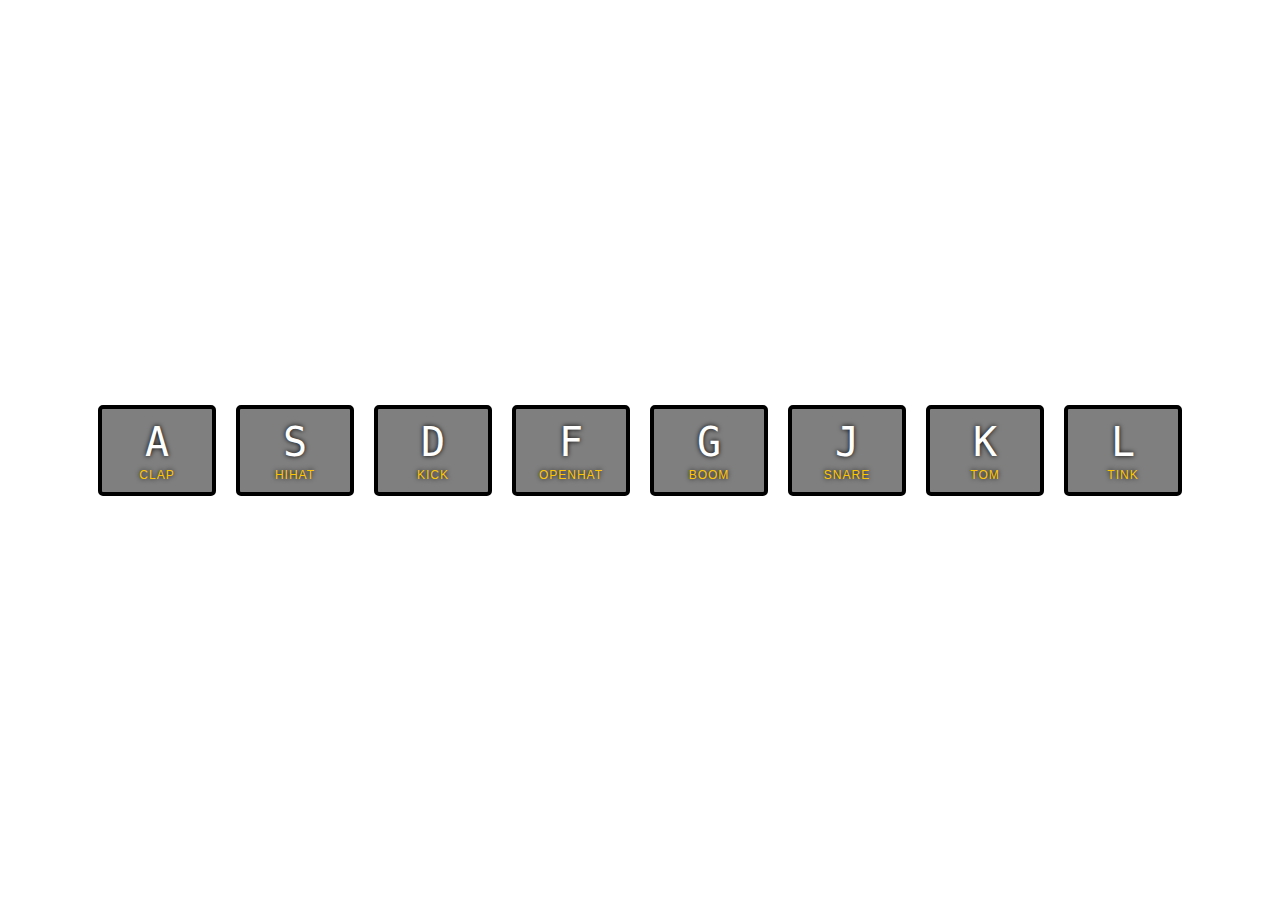
<file: 01 - Javascript Drum kit/index.html>
<!DOCTYPE html>
<html lang="en">

<head>
    <meta charset="UTF-8">
    <meta name="viewport" content="width=device-width, initial-scale=1.0">
    <meta http-equiv="X-UA-Compatible" content="ie=edge">
    <title>Javascript Drum Kit</title>
    <link rel="stylesheet" href="./style.css">
</head>

<body>

    <!-- kbd 标签用于表示用户输入的标签 -->
    <div class="keys">
        <div data-key="65" class="key">
            <kbd>A</kbd>
            <span class="sound">clap</span>
        </div>
        <div data-key="83" class="key">
            <kbd>S</kbd>
            <span class="sound">hihat</span>
        </div>
        <div data-key="68" class="key">
            <kbd>D</kbd>
            <span class="sound">kick</span>
        </div>
        <div data-key="70" class="key">
            <kbd>F</kbd>
            <span class="sound">openhat</span>
        </div>
        <div data-key="71" class="key">
            <kbd>G</kbd>
            <span class="sound">boom</span>
        </div>
        <div data-key="74" class="key">
            <kbd>J</kbd>
            <span class="sound">snare</span>
        </div>
        <div data-key="75" class="key">
            <kbd>K</kbd>
            <span class="sound">tom</span>
        </div>
        <div data-key="76" class="key">
            <kbd>L</kbd>
            <span class="sound">tink</span>
        </div>
    </div>

    <!-- audio html5 音频标签，可用js控制 audio 对象 -->
    <audio data-key="65" src="sounds/clap.wav"></audio>
    <audio data-key="83" src="sounds/hihat.wav"></audio>
    <audio data-key="68" src="sounds/kick.wav"></audio>
    <audio data-key="70" src="sounds/openhat.wav"></audio>
    <audio data-key="71" src="sounds/boom.wav"></audio>
    <audio data-key="72" src="sounds/ride.wav"></audio>
    <audio data-key="74" src="sounds/snare.wav"></audio>
    <audio data-key="75" src="sounds/tom.wav"></audio>
    <audio data-key="76" src="sounds/tink.wav"></audio>


    <script>
        function playSound(e) {
            // `${param}` ES6模板字符串
            const audio = document.querySelector(`audio[data-key="${e.keyCode}"]`);
            const key = document.querySelector(`.key[data-key="${e.keyCode}"]`);
            if (!audio) return;
            audio.currentTime = 0; // 重置播放
            audio.play();
            key.classList.add('playing');
        }

        function removeTransition(e) {
            if (e.propertyName !== 'transform') return; // 判断是否为transform过渡
            this.classList.remove('playing');
        }

        const keys = document.querySelectorAll('.key');
        keys.forEach(key => key.addEventListener('transitionend', removeTransition));
        window.addEventListener('keydown', playSound);
    </script>

</body>

</html>
</file>
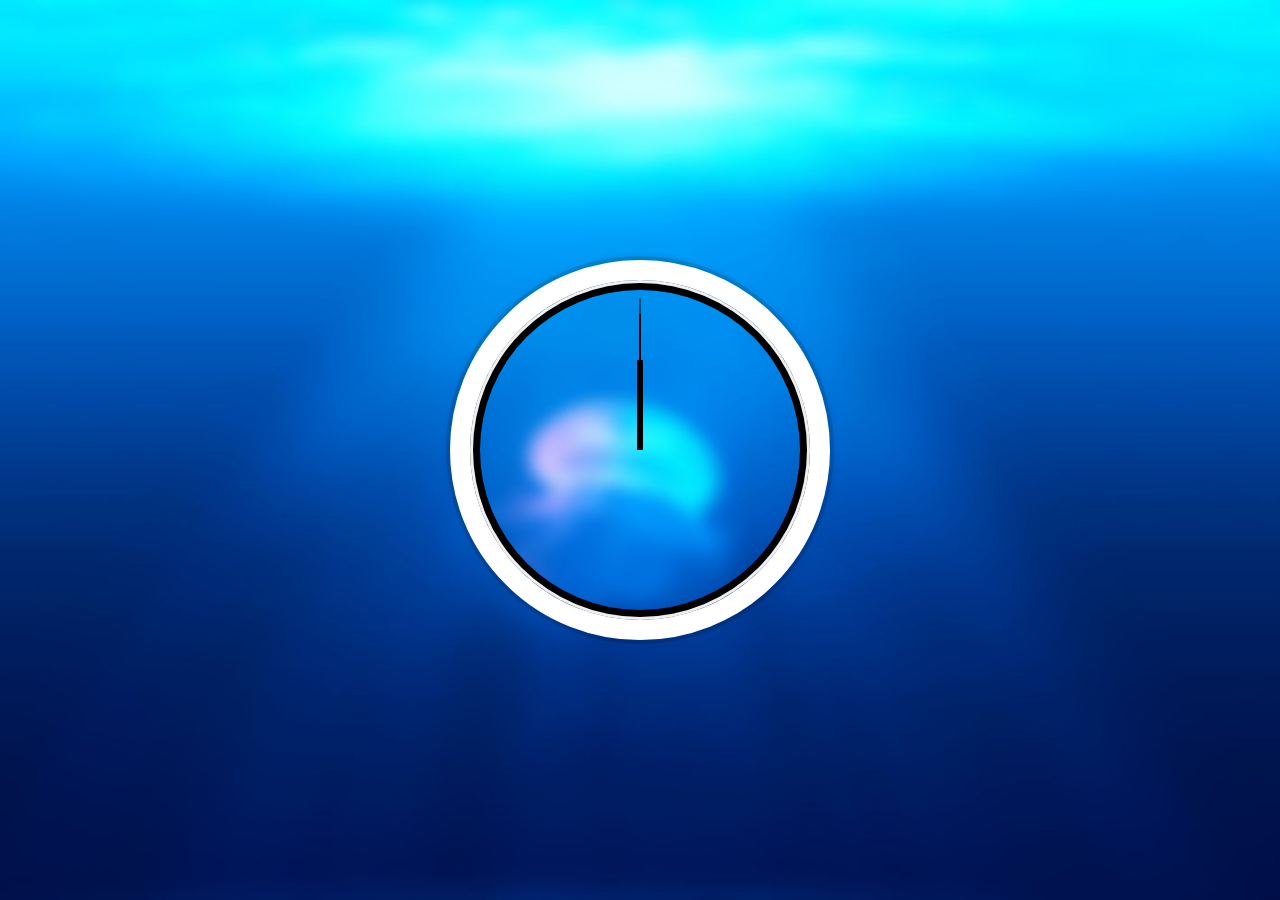
<file: 02 - CSS + JS Clock/index.html>
<!DOCTYPE html>
<html lang="en">

<head>
    <meta charset="UTF-8">
    <title>JS + CSS Clock</title>
</head>

<body>
    <div class="clock">
        <div class="clock-face">
            <div class="hand hour-hand"></div>
            <div class="hand min-hand"></div>
            <div class="hand second-hand"></div>
        </div>
    </div>
    <style>
    html,
    body {
        margin: 0;
        padding: 0;
    }

    html {
        height: 100%;
        background: #018d2d url(bg.jpg);
        background-size: cover;
        background-position: center;
        font-family: 'helvetica neue';
        text-align: center;
        font-size: 10px;
    }

    body {
        font-size: 2rem;
        display: flex;
        flex: 1;
        min-height: 100vh;
        align-items: center;
    }

    .clock {
        width: 30rem;
        height: 30rem;
        border: 20px solid white;
        border-radius: 50%;
        margin: 0 auto;
        position: relative;
        padding: 2rem;
        box-shadow: 0 0 0 4px rgba(0, 0, 0, .1), inset 0 0 0 3px #efefef, inset 0 0 0 10px black, 0 0 10px rgba(0, 0, 0, .2);
    }

    .clock-face {
        position: relative;
        width: 100%;
        height: 100%;
        transform: translateY(-3px);
    }

    .hand {
        width: 50%;
        height: 6px;
        background: black;
        position: absolute;
        top: 50%;
        transform-origin: 100%;
        transform: rotate(90deg);
        transition: all 0.05s;
        transition-timing-function: cubic-bezier(0.1, 2.7, 0.57, 1);
    }

    .hour-hand {
        width: 30%;
        left: 20%
    }

    .min-hand {
        height: 2px;
        margin-top: 0.5px;
        width: 45%;
        left: 5%
    }

    .second-hand {
        height: 1px;
        margin-top: 1px;
        width: 50%;
    }
    </style>
    <script>
    const secondHand = document.querySelector('.second-hand');
    const minsHand = document.querySelector('.min-hand');
    const hourHand = document.querySelector('.hour-hand');

    function setDate() {
        const now = new Date();

        const seconds = now.getSeconds();
        const secondsDegress = ((seconds / 60) * 360) + 90;
        secondHand.style.transform = `rotate(${secondsDegress}deg)`;

        const mins = now.getMinutes();
        const minsDegrees = ((mins / 60 + seconds / (60 * 60)) * 360) + 90;
        minsHand.style.transform = `rotate(${minsDegrees}deg)`;

        const hour = now.getHours();
        const hourDegrees = ((hour / 12 + mins / 720 + seconds / (12 * 60 * 60)) * 360) + 90;
        hourHand.style.transform = `rotate(${hourDegrees}deg)`;
    }

    setInterval(setDate, 1000);

    setDate;
    </script>
</body>

</html>
</file>
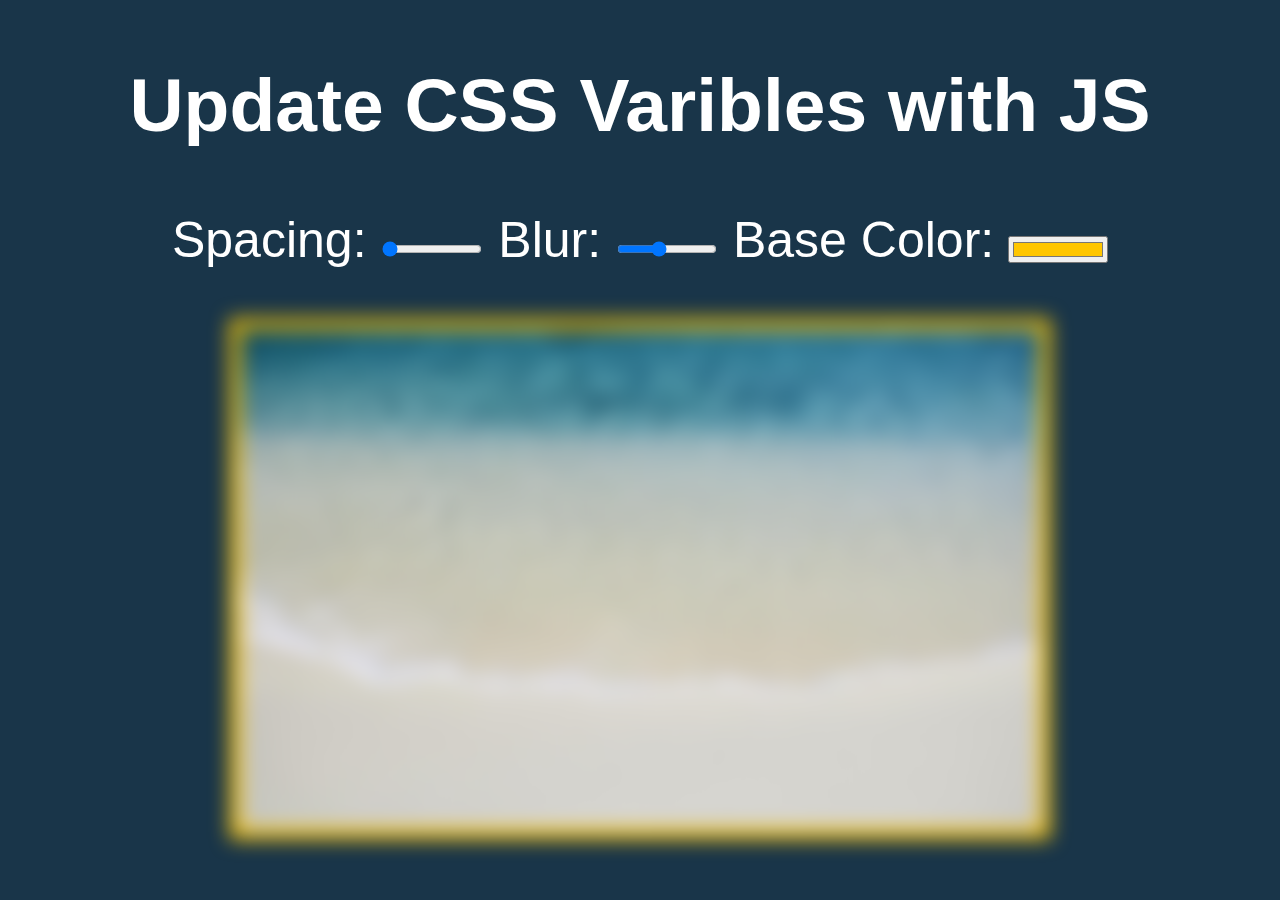
<file: 03 - CSS Variables/index.html>
<!doctype html>
<html lang="en">

    <head>
        <meta charset="UTF-8" />
        <title>Scoped CSS Variables and JS</title>
    </head>

    <body>
        <h2>Update CSS Varibles with <span class="h1">JS</span></h2>

        <div class="controls">
            <label for="spacing">Spacing: </label>
            <input type="range" name="spacing" value="10" min="10" max="200" data-sizing="px">

            <label for="blur">Blur: </label>
            <input type="range" name="blur" value="10" min="0" max="25" data-sizing="px">

            <label for="base">Base Color: </label>
            <input type="color" name="base" value="#ffc600">
        </div>

        <img src="effect.jpg">

        <style>
            :root {
                --base: #ffc600;
                --spacing: 10px;
                --blur: 10px;
            }
            
            img {
                /* 引用变量 */
                padding: var(--spacing);
                background: var(--base);
                filter: blur(var(--blur));
            }
            
            body {
                text-align: center;
            }
            
            body {
                background: #193549;
                color: white;
                font-family: 'helvetica nenu', sans-serif;
                font-weight: 100;
                font-size: 50px;
            }
            
            .controls {
                margin-bottom: 50px;
            }
            
            input {
                width: 100px;
            }
        </style>

        <script>
            const inputs = document.querySelectorAll('.controls input');

            function handleUpdate() {
                const suffix = this.dataset.sizing || '';
                document.documentElement.style.setProperty(`--${this.name}`, this.value + suffix);
            }

            inputs.forEach(input => input.addEventListener('change', handleUpdate));
            inputs.forEach(input => input.addEventListener('mousemove', handleUpdate));
        </script>
    </body>

</html>
</file>
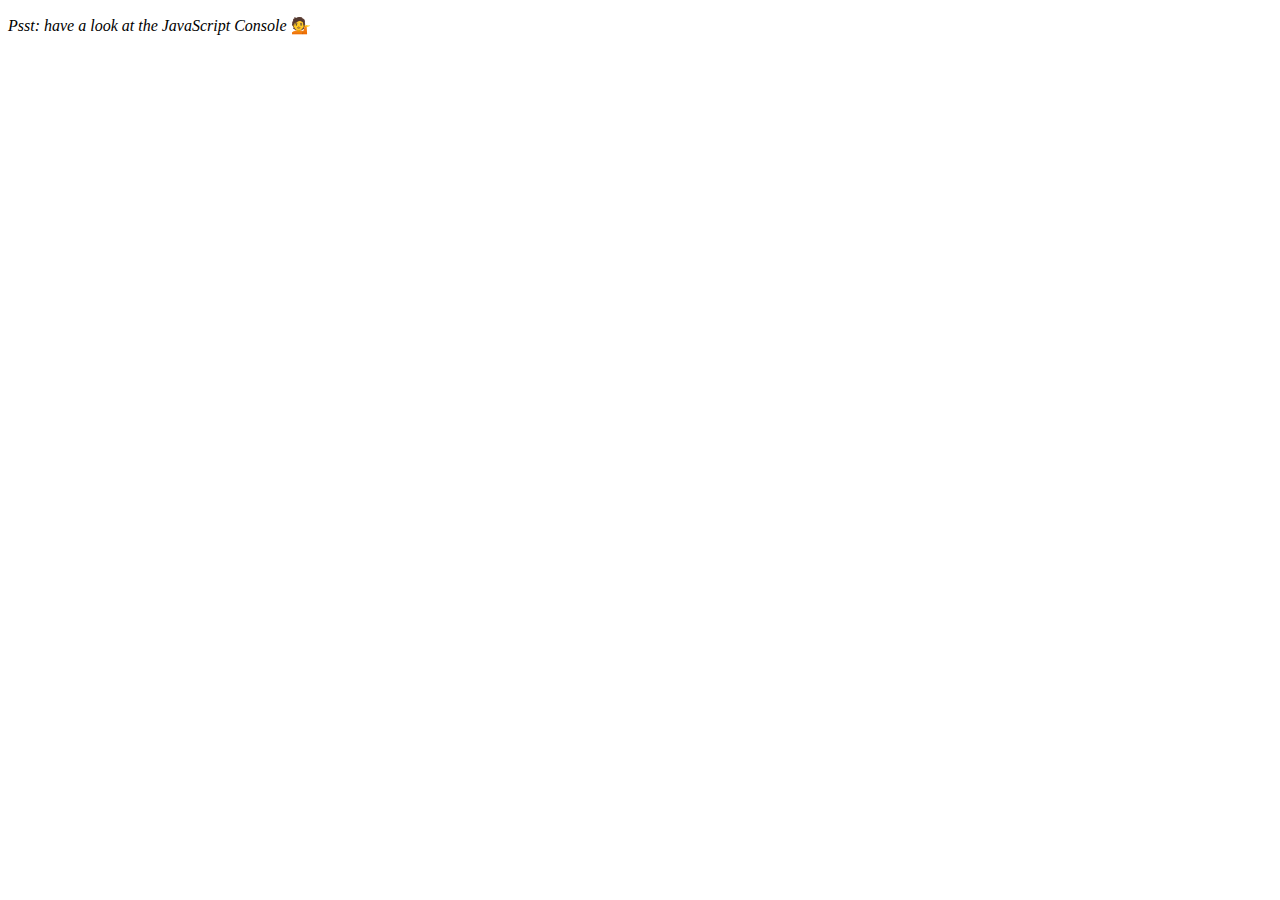
<file: 04 - Array Cardio Day 1/index.html>
<!doctype html>
<html lang="en">

<head>
    <meta charset="UTF-8" />
    <title>Array Cardio 💪</title>
</head>

<body>
    <p><em>Psst: have a look at the JavaScript Console</em> 💁 </p>

    <script>
        // Get your shorts on - this is an array workout!
        // ## Array Cardio Day 1

        // Some data we can work with

        const inventors = [
            {"first":"Albert","last":"Einstein","year":1879,"passed":1955},
            {"first":"Isaac","last":"Newton","year":1643,"passed":1727},
            {"first":"Galileo","last":"Galilei","year":1564,"passed":1642},
            {"first":"Marie","last":"Curie","year":1867,"passed":1934},
            {"first":"Johannes","last":"Kepler","year":1571,"passed":1630},
            {"first":"Nicolaus","last":"Copernicus","year":1473,"passed":1543},
            {"first":"Max","last":"Planck","year":1858,"passed":1947},
            {"first":"Katherine","last":"Blodgett","year":1898,"passed":1979},
            {"first":"Ada","last":"Lovelace","year":1815,"passed":1852},
            {"first":"Sarah E.","last":"Goode","year":1855,"passed":1905},
            {"first":"Lise","last":"Meitner","year":1878,"passed":1968},
            {"first":"Hanna","last":"Hammarström","year":1829,"passed":1909}
        ];

        const people = ['Beck, Glenn', 'Becker, Carl', 'Beckett, Samuel', 'Beddoes, Mick', 'Beecher, Henry', 'Beethoven, Ludwig', 'Begin, Menachem', 'Belloc, Hilaire', 'Bellow, Saul', 'Benchley, Robert', 'Benenson, Peter', 'Ben-Gurion, David', 'Benjamin, Walter', 'Benn, Tony', 'Bennington, Chester', 'Benson, Leana', 'Bent, Silas', 'Bentsen, Lloyd', 'Berger, Ric', 'Bergman, Ingmar', 'Berio, Luciano', 'Berle, Milton', 'Berlin, Irving', 'Berne, Eric', 'Bernhard, Sandra', 'Berra, Yogi', 'Berry, Halle', 'Berry, Wendell', 'Bethea, Erin', 'Bevan, Aneurin', 'Bevel, Ken', 'Biden, Joseph', 'Bierce, Ambrose', 'Biko, Steve', 'Billings, Josh', 'Biondo, Frank', 'Birrell, Augustine', 'Black Elk', 'Blair, Robert', 'Blair, Tony', 'Blake, William'];

        // Array.prototype.filter()
        // 1. Filter the list of inventors for those who were born in the 1500's

        const fifteen = inventors.filter(
            inventor => (inventor.year >= 1500 && inventor.year < 1600)
        );
        console.table(fifteen);

        // Array.prototype.map()
        // 2. Give us an array of the inventors' first and last names

        const fullNames = inventors.map(
            inventor => `${inventor.first} ${inventor.last}`
        );
        console.log(fullNames);

        // Array.prototype.sort()
        // 3. Sort the inventors by birthdate, oldest to youngest

        const orderer = inventors.sort(
            (a, b) => (a.year > b.year ? 1 : -1)
        );
        console.table(orderer);

        // Array.prototype.reduce()
        // 4. How many years did all the inventors live?

        // 初始值 0
        const totalYears = inventors.reduce(
            (total, inventor) => {
                return total + (inventor.passed - inventor.year);
            }, 0
        )
        console.log(totalYears);

        // 5. Sort the inventors by years lived

        const oldest = inventors.sort(function (a, b) {
            const lastInventor = a.passed - a.year;
            const nextInventor = b.passed - b.year;
            return lastInventor > nextInventor ? -1 : 1
        });
        console.table(oldest);

        // 6. create a list of Boulevards in Paris that contain 'de' anywhere in the name
        // https://en.wikipedia.org/wiki/Category:Boulevards_in_Paris


        // 7. sort Exercise
        // Sort the people alphabetically by last name

        const alpha = people.sort(
            (lastOne, nextOne) => {
                const [aLast, aFirst] = lastOne.split(', ');
                const [bLast, bFirst] = nextOne.split(', ');
                return aLast > bLast ? 1 : -1;
            }
        )
        console.log(alpha);


        // 8. Reduce Exercise
        // Sum up the instances of each of these

        // 算重复出现次数
        const data = ['car', 'car', 'truck', 'truck', 'bike', 'walk', 'car', 'van', 'bike', 'walk', 'car', 'van', 'car', 'truck' ];

        const transportation = data.reduce(function(obj, item){
            if(!obj[item]){
                obj[item] = 0;
            }
            obj[item] += 1;
            return obj;
        }, {});

        console.log(transportation);
        </script>
</body>

</html>
</file>
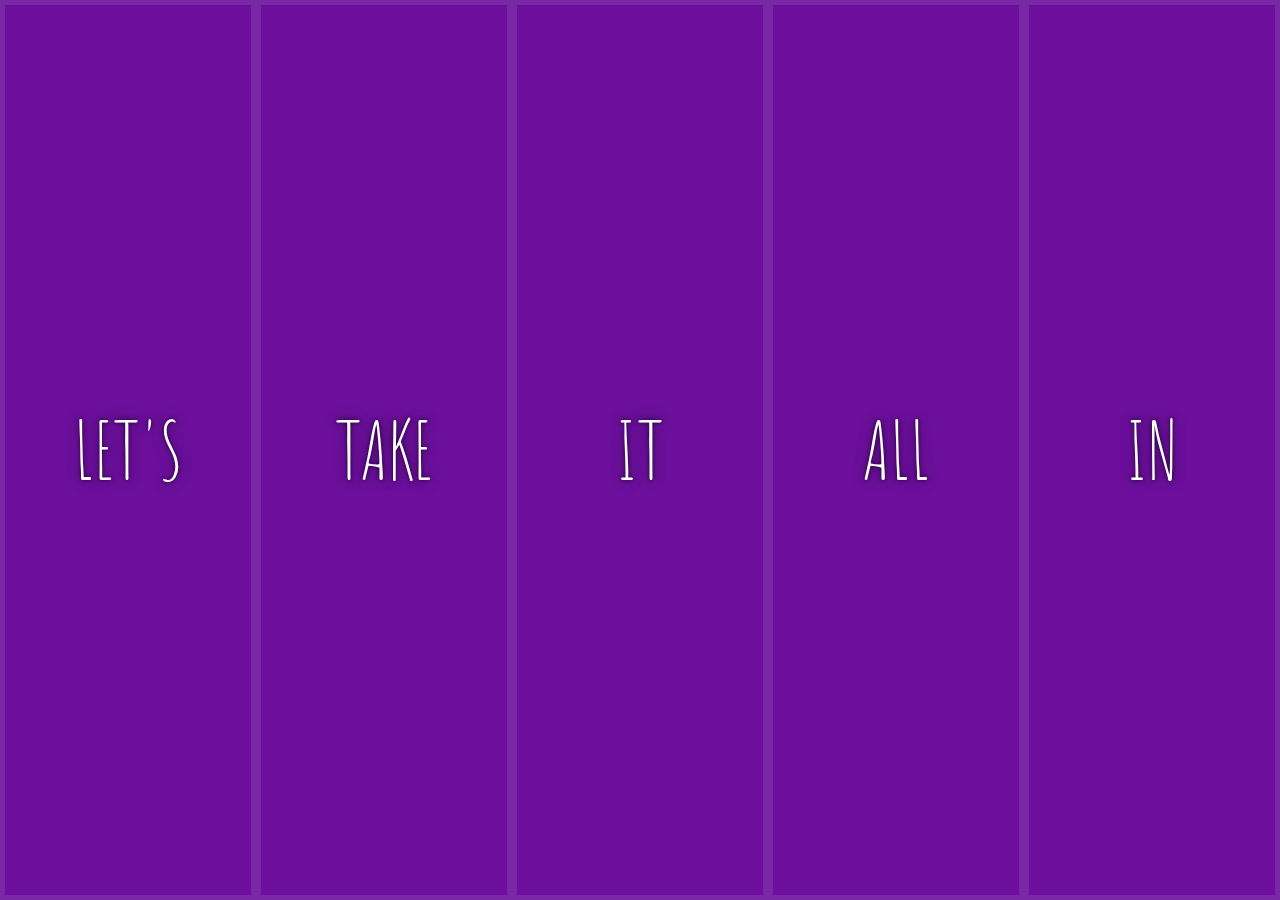
<file: 05 - Flex Panel Gallery/index.html>
<!DOCTYPE html>
<html lang="en">

<head>
    <meta charset="UTF-8">
    <title>Flex Panel Gallery</title>
    <link href='https://fonts.googleapis.com/css?family=Amatic+SC' rel='stylesheet' type='text/css'>
    <style type="text/css">
    html {
        /* 为元素设定的宽度和高度决定了元素的边框盒。 */
        box-sizing: border-box;
        background: #ffc600;
        font-family: 'helvetica neue';
        font-size: 20px;
        font-weight: 200;
    }

    body {
        margin: 0;
    }

    *,
    *:before,
    *:after {
        /* 继承父元素 box-sizing 属性值 */
        box-sizing: inherit;
    }

    .panels {
        /* 相对于视口的高度。视口被均分为100单位的vh */
        min-height: 100vh;
        overflow: hidden;
        display: flex;
    }

    .panel {
        background: #6b0f9c;
        box-shadow: inset 0 0 0 5px rgba(255, 255, 255, .1);
        color: #fff;
        text-align: center;
        /* flex 子项在纵轴的对齐方式 */
        align-items: center;
        /* Safari transitionend event.propertyName === flex */
        /* Chrome + FF transitionend event.propertyName === flex-grow */
        transition: font-size 0.7s cubic-bezier(0.61, -0.19, 0.7, -0.11), flex 0.7s cubic-bezier(0.61, -0.19, 0.7, -0.11), background 0.2s;
        font-size: 20px;
        background-size: cover;
        background-position: center;
        /* flex: 1 让所有弹性盒模型对象的子元素都有相同的长度，忽略它们内部的内容 */
        flex: 1;
        display: flex;
        /* 用于设置或检索弹性盒子元素在主轴（横轴）方向上的对齐方式
         * center 置于中心
        */
        justify-content: center;
        /* 该属性通过定义flex容器的主轴方向来决定felx子项在flex容器中的位置。这将决定flex需要如何进行排列 */
        /* 主轴与块轴方向作为默认的书写模式。即纵向从上往下排列（顶对齐） */
        flex-direction: column;
    }

    .panel_1 {
        background-image: url(https://source.unsplash.com/gYl-UtwNg_I/1500x1500);
    }

    .panel_2 {
        background-image: url(https://source.unsplash.com/1CD3fd8kHnE/1500x1500);
    }

    .panel_3 {
        background-image: url(https://images.unsplash.com/photo-1465188162913-8fb5709d6d57?ixlib=rb-0.3.5&q=80&fm=jpg&crop=faces&cs=tinysrgb&w=1500&h=1500&fit=crop&s=967e8a713a4e395260793fc8c802901d);
    }

    .panel_4 {
        background-image: url(https://source.unsplash.com/ITjiVXcwVng/1500x1500);
    }

    .panel_5 {
        background-image: url(https://source.unsplash.com/3MNzGlQM7qs/1500x1500);
    }

    .panel>* {
        margin: 0;
        width: 100%;
        transition: transform .5s;
        flex: 1 0 auto;
        display: flex;
        justify-content: center;
        align-items: center;
    }

    .panel>*:first-child {
        transform: translateY(-100%);
    }

    .panel.open-acitve>*:first-child {
        transform: translateY(0);
    }

    .panel>*:last-child {
        transform: translateY(100%);
    }

    .panel.open-acitve>*:last-child {
        transform: translateY(0);
    }

    .panel p {
        /* 控制文本大小写 */
        text-transform: uppercase;
        font-family: 'Amatic SC', cursive;
        text-shadow: 0 0 4px rgba(0, 0, 0, .72), 0 0 14px rgba(0, 0, 0, .45);
        font-size: 2em;
    }

    .panel p:nth-child(2) {
        font-size: 4em;
    }

    .panel.open {
        flex: 5;
        font-size: 40px;
    }

    .cta {
        color: #fff;
        text-decoration: none;
    }
    </style>
</head>

<body>
    <div class="panels">
        <div class="panel panel_1">
            <p>Hey</p>
            <p>Let's</p>
            <p>Dance</p>
        </div>
        <div class="panel panel_2">
            <p>Give</p>
            <p>Take</p>
            <p>Receive</p>
        </div>
        <div class="panel panel_3">
            <p>Experience</p>
            <p>It</p>
            <p>Today</p>
        </div>
        <div class="panel panel_4">
            <p>Give</p>
            <p>All</p>
            <p>Today</p>
        </div>
        <div class="panel panel_5">
            <p>Lift</p>
            <p>In</p>
            <p>Motion</p>
        </div>
    </div>


    <script>
        const  panels = document.querySelectorAll('.panel');

        function toggleOpen() {
            this.classList.toggle('open');
        }

        function toggleActive(e){
            console.log(e.propertyName);
            // 兼容写法
            if(e.propertyName.includes('flex')){
                this.classList.toggle('open-acitve');
            }
        }

        panels.forEach(panel => panel.addEventListener('click', toggleOpen));
        panels.forEach(panel => panel.addEventListener('transitionend', toggleActive));
    </script>
</body>

</html>
</file>
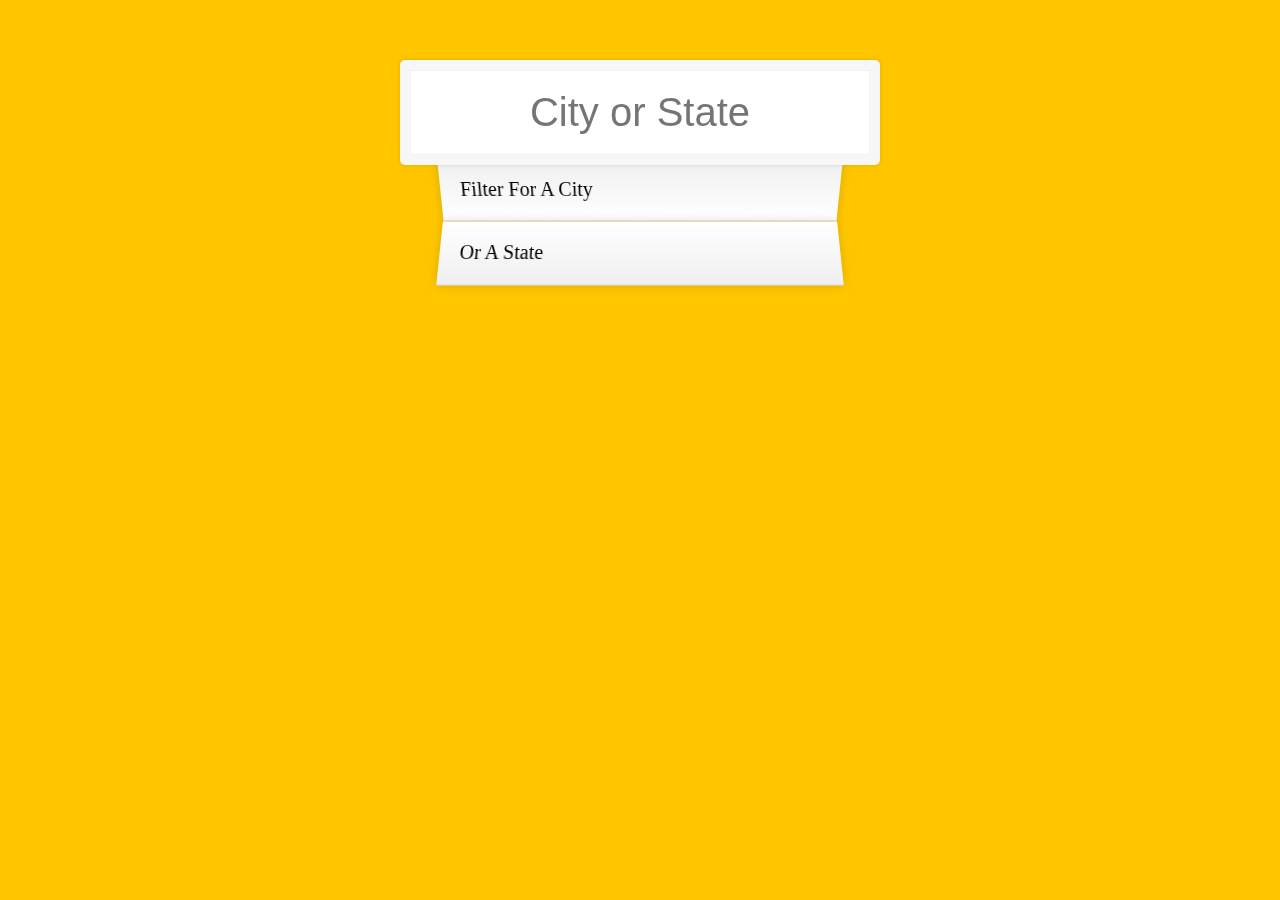
<file: 06 - Type Ahead/index.html>
<!DOCTYPE html>
<html lang="en">

<head>
    <meta charset="UTF-8">
    <title>Type Ahead</title>
    <link rel="stylesheet" href="./style.css">
</head>

<body>

    <form class="search-form">
        <input type="text" class="search" placeholder="City or State">
        <ul class="suggestions">
            <li>Filter for a city</li>
            <li>or a state</li>
        </ul>
    </form>

    <script>
        const endpoint = './cities.json';

        const cities = [];
        fetch(endpoint)
            .then(blob => blob.json())
            .then(data => cities.push(...data));

        function findMatches(wordToMatch, cities) {
            return cities.filter(place => {
                const regex = new RegExp(wordToMatch, 'gi');
                return place.city.match(regex) || place.state.match(regex);
            });
        }

        function numberWithCommas(x) {
            return x.toString().replace(/\B(?=(\d{3})+(?!\d))/g, ',');
        }

        function displayMatches() {
            const matchArray = findMatches(this.value, cities);
            const html = matchArray.map(place => {
                const regex = new RegExp(this.value, 'gi');
                const cityName = place.city.replace(regex, `<span class="hl">${this.value}</span>`);
                const stateName = place.state.replace(regex, `<span class="hl">${this.value}</span>`);
                return `
                    <li>
                        <span class="name">${cityName}, ${stateName}</span>
                        <span class="population">${numberWithCommas(place.population)}</span>
                    </li>
                `;
            }).join('');
            suggestions.innerHTML = html;
        }

        const searchInput = document.querySelector('.search');
        const suggestions = document.querySelector('.suggestions');

        searchInput.addEventListener('change', displayMatches);
        searchInput.addEventListener('keyup', displayMatches);
    </script>
</body>

</html>
</file>
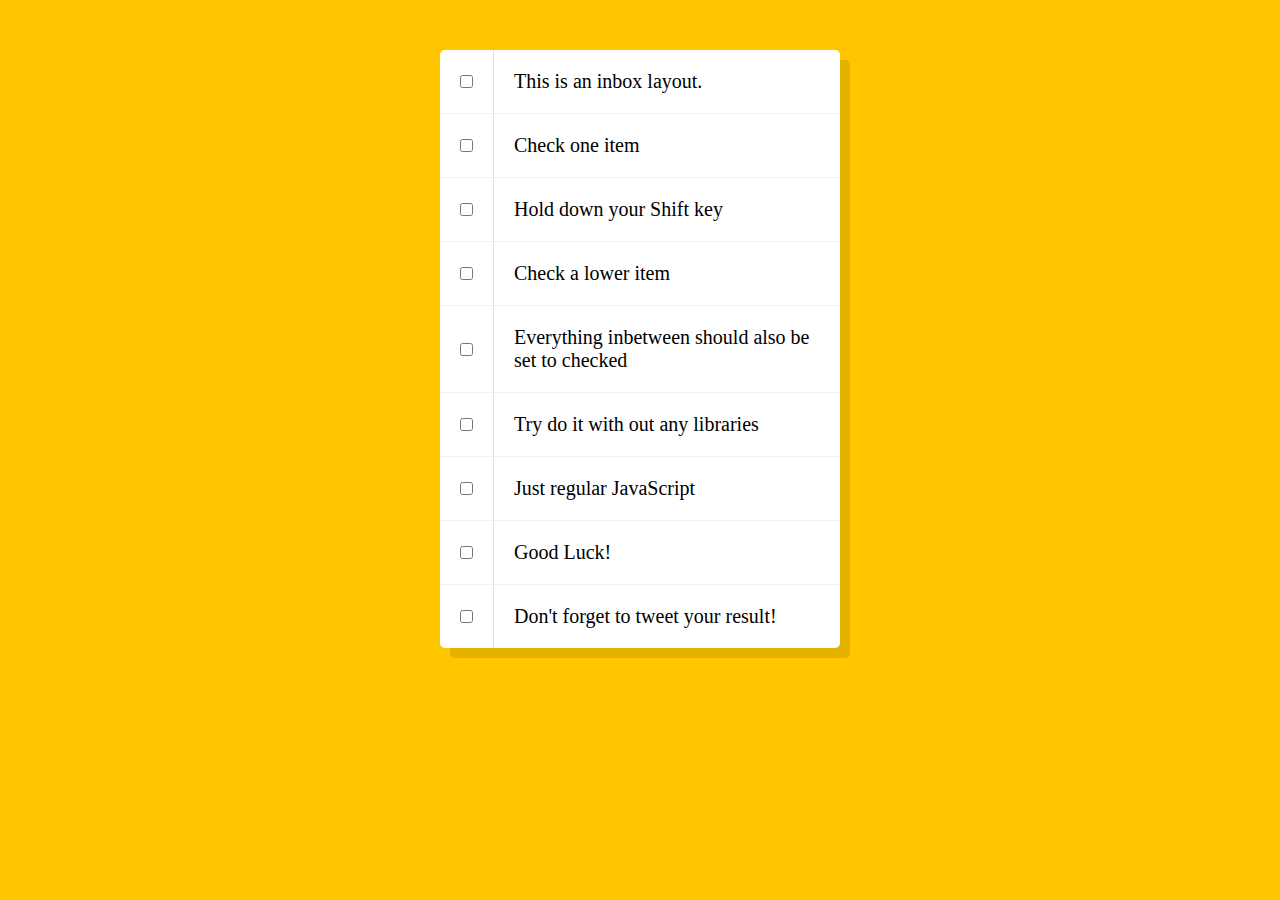
<file: 10 - Hold Shift and Check Checkboxes/index.html>
<!DOCTYPE html>
<html lang="en">

<head>
  <meta charset="UTF-8">
  <title>Hold Shift to Check Multiple Checkboxes</title>
</head>

<body>
  <style>
    html {
      font-family: sans-serif;
      background: #ffc600;
    }

    .inbox {
      max-width: 400px;
      margin: 50px auto;
      background: white;
      border-radius: 5px;
      box-shadow: 10px 10px 0 rgba(0, 0, 0, 0.1);
    }

    .item {
      display: flex;
      align-items: center;
      border-bottom: 1px solid #F1F1F1;
    }

    .item:last-child {
      border-bottom: 0;
    }

    input:checked+p {
      background: #F9F9F9;
      text-decoration: line-through;
    }

    input[type="checkbox"] {
      margin: 20px;
    }

    p {
      margin: 0;
      padding: 20px;
      transition: background 0.2s;
      flex: 1;
      font-family: 'helvetica neue';
      font-size: 20px;
      font-weight: 200;
      border-left: 1px solid #D1E2FF;
    }
  </style>
  <!--
   The following is a common layout you would see in an email client.
   When a user clicks a checkbox, holds Shift, and then clicks another checkbox a few rows down, all the checkboxes inbetween those two checkboxes should be checked.
  -->
  <div class="inbox">
    <div class="item">
      <input type="checkbox">
      <p>This is an inbox layout.</p>
    </div>
    <div class="item">
      <input type="checkbox">
      <p>Check one item</p>
    </div>
    <div class="item">
      <input type="checkbox">
      <p>Hold down your Shift key</p>
    </div>
    <div class="item">
      <input type="checkbox">
      <p>Check a lower item</p>
    </div>
    <div class="item">
      <input type="checkbox">
      <p>Everything inbetween should also be set to checked</p>
    </div>
    <div class="item">
      <input type="checkbox">
      <p>Try do it with out any libraries</p>
    </div>
    <div class="item">
      <input type="checkbox">
      <p>Just regular JavaScript</p>
    </div>
    <div class="item">
      <input type="checkbox">
      <p>Good Luck!</p>
    </div>
    <div class="item">
      <input type="checkbox">
      <p>Don't forget to tweet your result!</p>
    </div>
  </div>

  <script>

    const checkboxes = document.querySelectorAll('.inbox input[type="checkbox"]')

    let lastChecked

    function handleCheck(e) {
      // 检查是否按着 shift 键
      let inBetween = false
      if (e.shiftKey && this.checked) {
        checkboxes.forEach(checkbox => {
          console.log(checkbox)
          if (checkbox === this || checkbox === lastChecked) {
            inBetween = !inBetween
            console.log('Starting to check them inbetween!')
          }

          if (inBetween) {
            checkbox.checked =  true
          }
        })
      }

      lastChecked = this
    }

    checkboxes.forEach(checkbox => checkbox.addEventListener('click', handleCheck))

  </script>
</body>

</html>
</file>
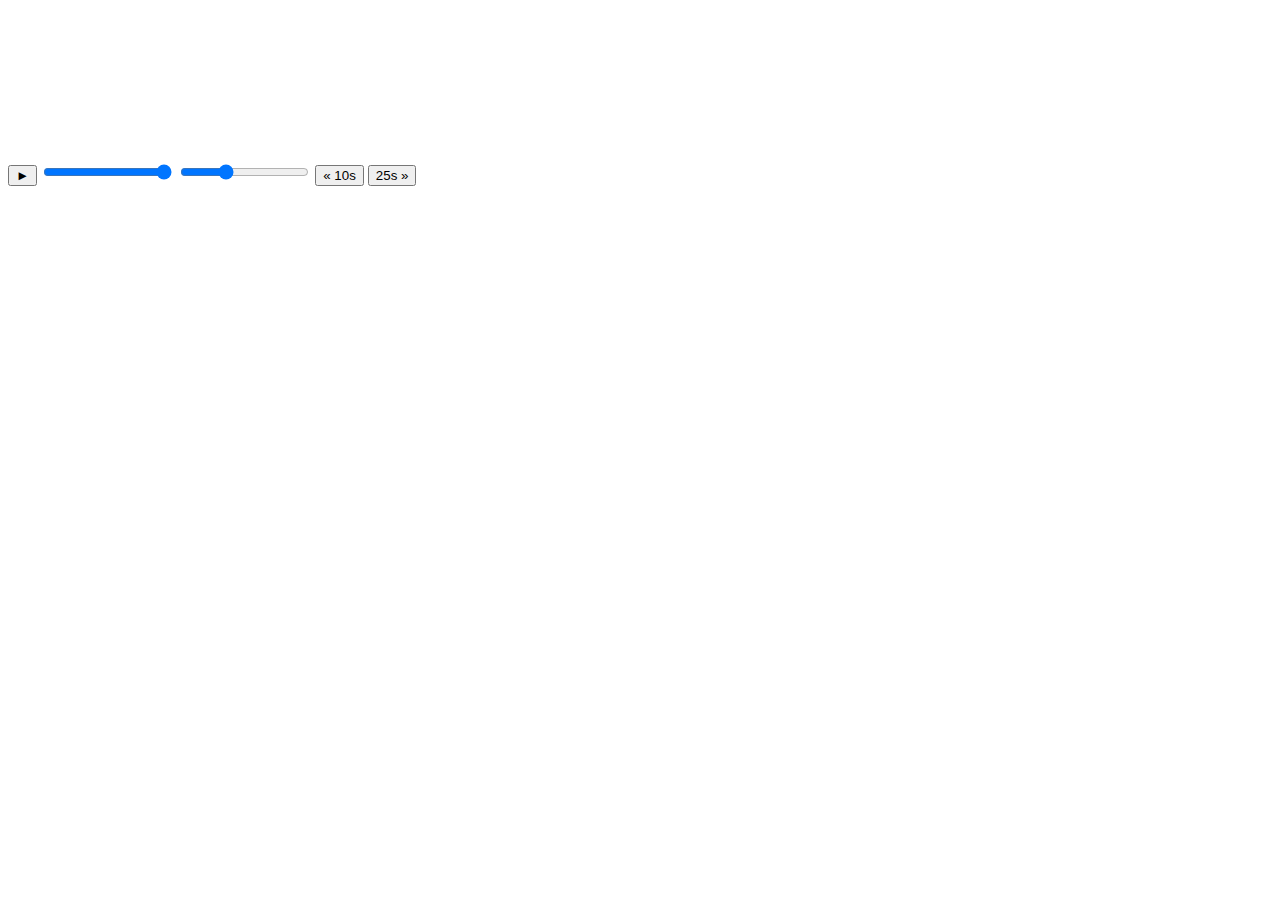
<file: 11 -  Custom Video Player/index.html>
<!DOCTYPE html>
<html lang="en">

<head>
  <meta charset="UTF-8">
  <meta name="viewport" content="width=device-width, initial-scale=1.0">
  <meta http-equiv="X-UA-Compatible" content="ie=edge">
  <title>HTML Video Player</title>
  <link rel="stylesheet" href="styles.less">
</head>

<body>

  <div class="player">
    <video class="player__video viewer" src="http://www.runoob.com/try/demo_source/mov_bbb.mp4"></video>

    <div class="player__controls">
      <div class="progress">
        <div class="progress__filled"></div>
      </div>
      <button class="player__button toggle" title="Toggle Play">►</button>
      <input class="player__slider" type="range" name="volume" min="0" max="1" step="0.05" value="1">
      <input class="player__slider" type="range" name="playbackRate" min="0.5" max="2" step="0.1" value="1">
      <button data-skip="-10" class="player__button">« 10s</button>
      <button data-skip="25" class="player__button">25s »</button>      
    </div>
  </div>

  <script src="scripts.js"></script>

</body>

</html>
</file>
<file: 01 - Javascript Drum kit/style.css>
html {
  font-size: 10px;
  background:url(http://i.imgur.com/b9r5sEL.jpg) bottom center;
  background-size: cover;
}
body,
html{
  margin: 0;
  padding: 0;
  font-family: sans-serif;
}

.keys{
  display: flex;
  flex: 1;
  min-height: 100vh;
  align-items: center;
  justify-content: center;
}
.key{
  border: 4px solid black;
  border-radius: 5px;
  margin: 1rem;
  font-size: 1.5rem;
  padding: 1rem .5rem;
  transition: all .07s;
  width: 100px;
  text-align: center;
  color: white;
  background: rgba(0, 0, 0, 0.5);
  text-shadow: 0 0 5px black;
}
kbd{
  display: block;
  font-size: 40px;
}
.sound{
  font-size: 1.2rem;
  text-transform: uppercase;
  letter-spacing: 1px;
  color: #ffc600
}
.playing{
  transform: scale(1.1);
  border-color: #ffc600;
  box-shadow: 0 0 10px #ffc600;
}
</file>
<file: 06 - Type Ahead/style.css>
html {
    box-sizing: border-box;
    background: #ffc600;
    font-family: 'helvetica neue';
    font-size: 20px;
    font-weight: 200;
}

*,
*::before,
*::after {
    box-sizing: inherit;
}

input {
    width: 100%;
    padding: 20px;
}

.search-form {
    max-width: 400px;
    margin: 50px auto;
}

input.search {
    margin: 0;
    text-align: center;
    outline: none;
    border: 10px solid #f7f7f7;
    width: 120%;
    left: -10%;
    top: 10px;
    position: relative;
    z-index: 2;
    border-radius: 5px;
    font-size: 40px;
    box-shadow: 0 0 5px rgba(0, 0, 0, .12), inset 0 0 2px rgba(0, 0, 0, .19)
}

.suggestions {
    margin: 0;
    padding: 0;
    position: relative;
}

.suggestions li {
    background: #fff;
    list-style: none;
    border-bottom: 1px solid #d8d8d8;
    box-shadow: 0 0 10px rgba(0, 0, 0, .14);
    margin: 0;
    padding: 20px;
    transition: background .2s;
    display: flex;
    justify-content: space-between;
    text-transform: capitalize;
}

.suggestions li:nth-child(even) {
    transform: perspective(100px) rotateX(3deg) translateY(2px) scale(1.001);
    background: linear-gradient(to bottom, #ffffff 0%, #EFEFEF 100%);
}

.suggestions li:nth-child(odd) {
    transform: perspective(100px) rotateX(-3deg) translateY(3px);
    background: linear-gradient(to top, #ffffff 0%, #EFEFEF 100%);
}

span.population {
    font-size: 15px;
}

.details {
    text-align: center;
    font-size: 15px;
}

.hl {
    background: #ffc600;
}

.love {
    text-align: center;
}

a {
    color: black;
    background: rgba(0, 0, 0, 0.1);
    text-decoration: none;
}
</file>
